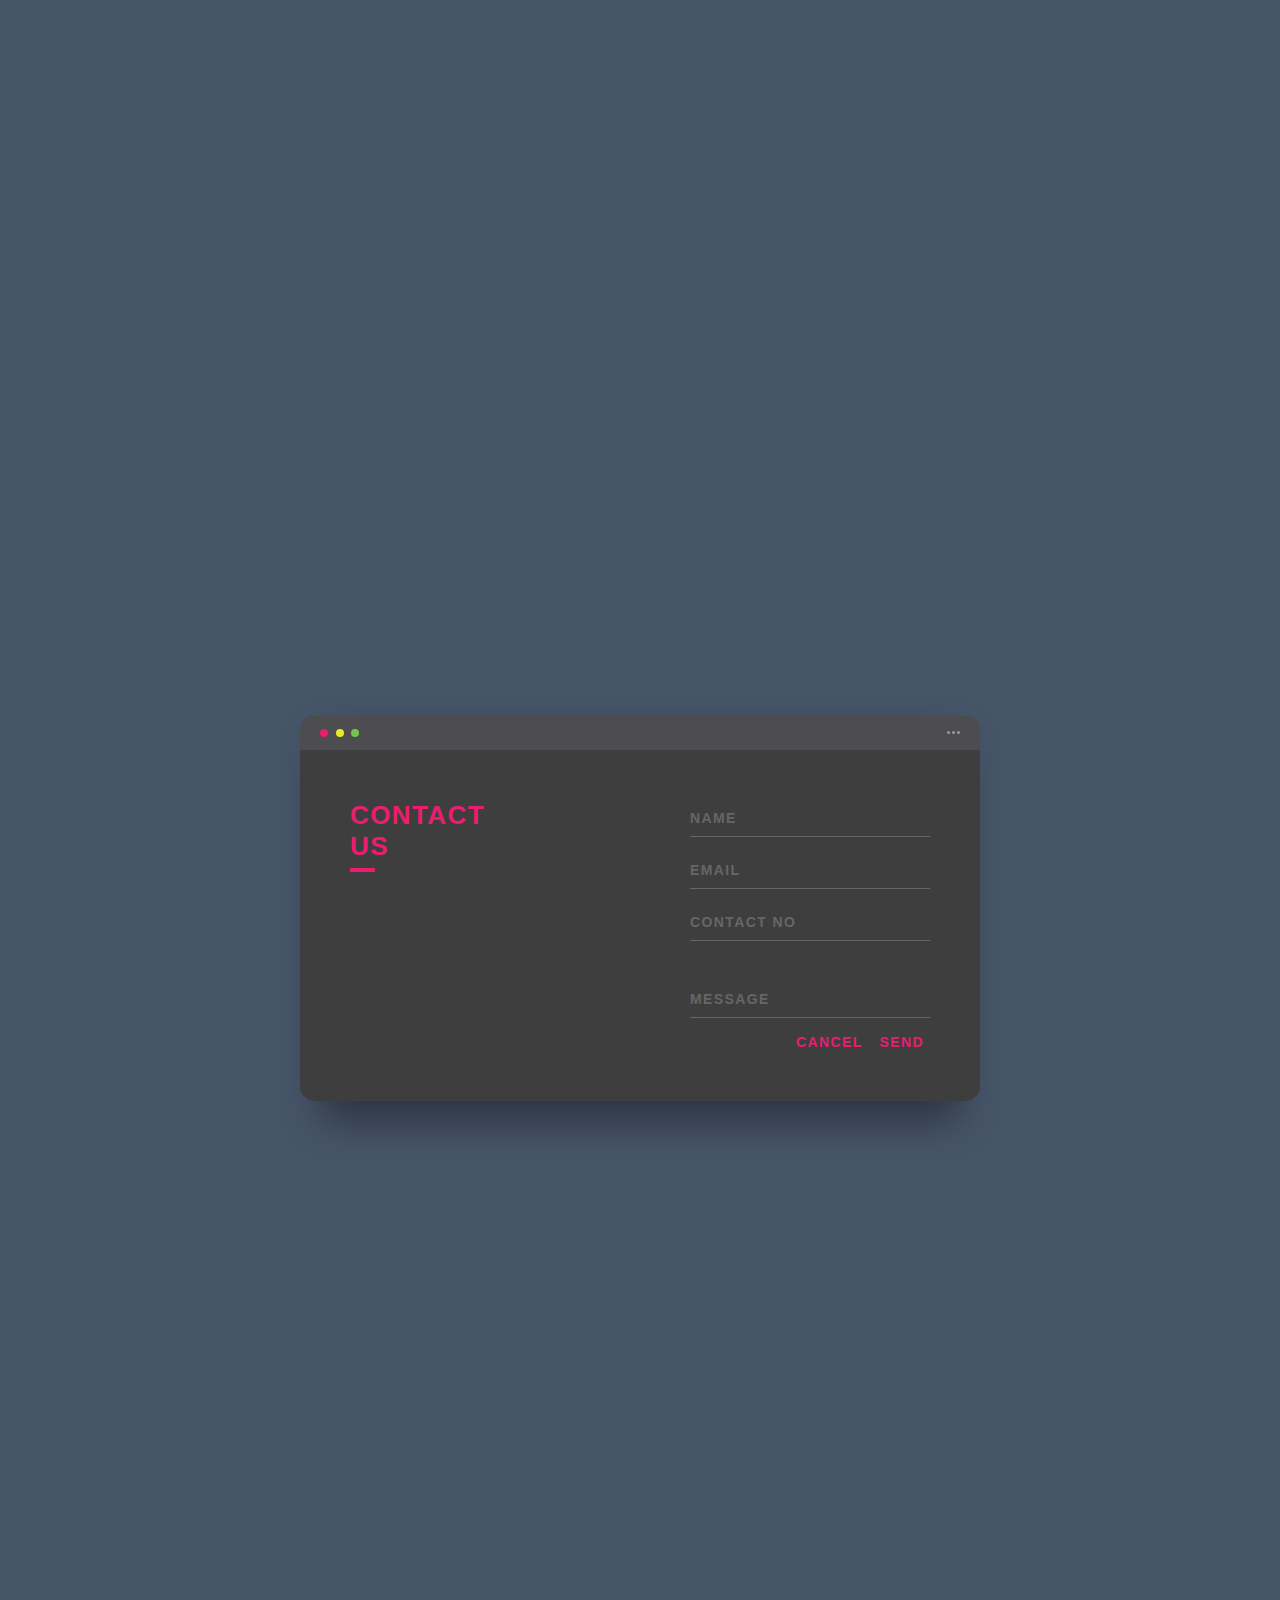
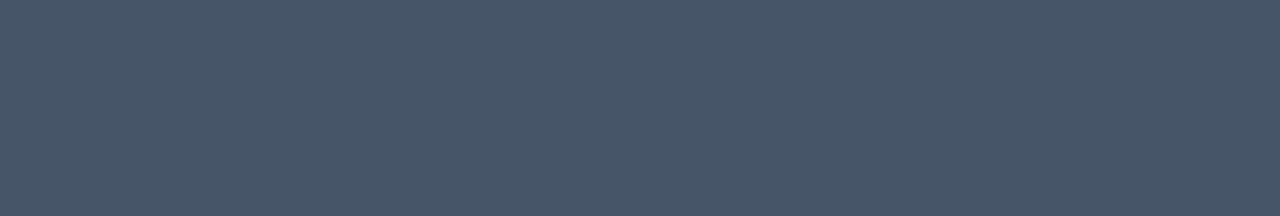
<file: form.html>
<!doctype html>
<html lang="en">
  <head>
    <!-- Required meta tags -->
    <meta charset="utf-8">
    <meta name="viewport" content="width=device-width, initial-scale=1">

    <!-- Bootstrap CSS -->
    <link href="https://cdn.jsdelivr.net/npm/bootstrap@5.1.3/dist/css/bootstrap.min.css" rel="stylesheet" integrity="sha384-1BmE4kWBq78iYhFldvKuhfTAU6auU8tT94WrHftjDbrCEXSU1oBoqyl2QvZ6jIW3" crossorigin="anonymous">
    <script src="https://cdn.jsdelivr.net/npm/@popperjs/core@2.10.2/dist/umd/popper.min.js" integrity="sha384-7+zCNj/IqJ95wo16oMtfsKbZ9ccEh31eOz1HGyDuCQ6wgnyJNSYdrPa03rtR1zdB" crossorigin="anonymous"></script>
<script src="https://cdn.jsdelivr.net/npm/bootstrap@5.1.3/dist/js/bootstrap.min.js" integrity="sha384-QJHtvGhmr9XOIpI6YVutG+2QOK9T+ZnN4kzFN1RtK3zEFEIsxhlmWl5/YESvpZ13" crossorigin="anonymous"></script>
    <script src="https://cdn.jsdelivr.net/npm/bootstrap@5.1.3/dist/js/bootstrap.bundle.min.js" integrity="sha384-ka7Sk0Gln4gmtz2MlQnikT1wXgYsOg+OMhuP+IlRH9sENBO0LRn5q+8nbTov4+1p" crossorigin="anonymous"></script>
    <link href="style2.css" rel="stylesheet"/>
    <title>Form</title>
  </head>
  <body>
    <div class="background">
        <div class="container">
          <div class="screen">
            <div class="screen-header">
              <div class="screen-header-left">
                <div class="screen-header-button close"></div>
                <div class="screen-header-button maximize"></div>
                <div class="screen-header-button minimize"></div>
              </div>
              <div class="screen-header-right">
                <div class="screen-header-ellipsis"></div>
                <div class="screen-header-ellipsis"></div>
                <div class="screen-header-ellipsis"></div>
              </div>
            </div>
            <div class="screen-body">
              <div class="screen-body-item left">
                <div class="app-title">
                  <span>CONTACT</span>
                  <span>US</span>
                </div>
         
              </div>
              <div class="screen-body-item">
                <div class="app-form">
                  <div class="app-form-group">
                    <input class="app-form-control" placeholder="NAME" >
                  </div>
                  <div class="app-form-group">
                    <input class="app-form-control" placeholder="EMAIL">
                  </div>
                  <div class="app-form-group">
                    <input class="app-form-control" placeholder="CONTACT NO">
                  </div>
                  <div class="app-form-group message">
                    <input class="app-form-control" placeholder="MESSAGE">
                  </div>
                  <div class="app-form-group buttons">
                    <button class="app-form-button">CANCEL</button>
                    <button class="app-form-button">SEND</button>
                  </div>
                </div>
              </div>
            </div>
          </div>
          
        </div>
      </div>
      

   
    <script src="https://cdn.jsdelivr.net/npm/bootstrap@5.1.3/dist/js/bootstrap.bundle.min.js" integrity="sha384-ka7Sk0Gln4gmtz2MlQnikT1wXgYsOg+OMhuP+IlRH9sENBO0LRn5q+8nbTov4+1p" crossorigin="anonymous"></script>

  </body>
</html>
</file>
<file: style2.css>
*, *:before, *:after {
    box-sizing: border-box;
    -webkit-font-smoothing: antialiased;
    -moz-osx-font-smoothing: grayscale;
  }
  
  body {
    background-color: rgb(71 85 105);
   /* background: linear-gradient(to right, #ea1d6f 0%, #eb466b 100%);*/
    font-size: 12px;
  }
  
  body, button, input {
    font-family: 'Montserrat', sans-serif;
    font-weight: 700;
    letter-spacing: 1.4px;
  }
  
  .background {
    display: flex;
    min-height: 200vh;
  }
  
  .container {
    flex: 0 1 700px;
    margin: auto;
    padding: 10px;
  }
  
  .screen {
    position: relative;
    background: #3e3e3e;
    border-radius: 15px;
  }
  
  .screen:after {
    content: '';
    display: block;
    position: absolute;
    top: 0;
    left: 20px;
    right: 20px;
    bottom: 0;
    border-radius: 15px;
    box-shadow: 0 20px 40px rgba(0, 0, 0, .4);
    z-index: -1;
  }
  
  .screen-header {
    display: flex;
    align-items: center;
    padding: 10px 20px;
    background: #4d4d4f;
    border-top-left-radius: 15px;
    border-top-right-radius: 15px;
  }
  
  .screen-header-left {
    margin-right: auto;
  }
  
  .screen-header-button {
    display: inline-block;
    width: 8px;
    height: 8px;
    margin-right: 3px;
    border-radius: 8px;
    background: white;
  }
  
  .screen-header-button.close {
    background: #ed1c6f;
  }
  
  .screen-header-button.maximize {
    background: #e8e925;
  }
  
  .screen-header-button.minimize {
    background: #74c54f;
  }
  
  .screen-header-right {
    display: flex;
  }
  
  .screen-header-ellipsis {
    width: 3px;
    height: 3px;
    margin-left: 2px;
    border-radius: 8px;
    background: #999;
  }
  
  .screen-body {
    display: flex;
  }
  
  .screen-body-item {
    flex: 1;
    padding: 50px;
  }
  
  .screen-body-item.left {
    display: flex;
    flex-direction: column;
  }
  
  .app-title {
    display: flex;
    flex-direction: column;
    position: relative;
    color: #ea1d6f;
    font-size: 26px;
  }
  
  .app-title:after {
    content: '';
    display: block;
    position: absolute;
    left: 0;
    bottom: -10px;
    width: 25px;
    height: 4px;
    background: #ea1d6f;
  }
  
  .app-contact {
    margin-top: auto;
    font-size: 8px;
    color: #888;
  }
  
  .app-form-group {
    margin-bottom: 15px;
  }
  
  .app-form-group.message {
    margin-top: 40px;
  }
  
  .app-form-group.buttons {
    margin-bottom: 0;
    text-align: right;
  }
  
  .app-form-control {
    width: 100%;
    padding: 10px 0;
    background: none;
    border: none;
    border-bottom: 1px solid #666;
    color: #ddd;
    font-size: 14px;
    text-transform: uppercase;
    outline: none;
    transition: border-color .2s;
  }
  
  .app-form-control::placeholder {
    color: #666;
  }
  
  .app-form-control:focus {
    border-bottom-color: #ddd;
  }
  
  .app-form-button {
    background: none;
    border: none;
    color: #ea1d6f;
    font-size: 14px;
    cursor: pointer;
    outline: none;
  }
  
  .app-form-button:hover {
    color: #b9134f;
  }
  
  .credits {
    display: flex;
    justify-content: center;
    align-items: center;
    margin-top: 20px;
    color: #ffa4bd;
    font-family: 'Roboto Condensed', sans-serif;
    font-size: 16px;
    font-weight: normal;
  }
  
  .credits-link {
    display: flex;
    align-items: center;
    color: #fff;
    font-weight: bold;
    text-decoration: none;
  }
  
  .dribbble {
    width: 20px;
    height: 20px;
    margin: 0 5px;
  }
  
  @media screen and (max-width: 520px) {
    .screen-body {
      flex-direction: column;
    }
  
    .screen-body-item.left {
      margin-bottom: 30px;
    }
  
    .app-title {
      flex-direction: row;
    }
  
    .app-title span {
      margin-right: 12px;
    }
  
    .app-title:after {
      display: none;
    }
  }
  
  @media screen and (max-width: 600px) {
    .screen-body {
      padding: 40px;
    }
  
    .screen-body-item {
      padding: 0;
    }
  }
</file>
